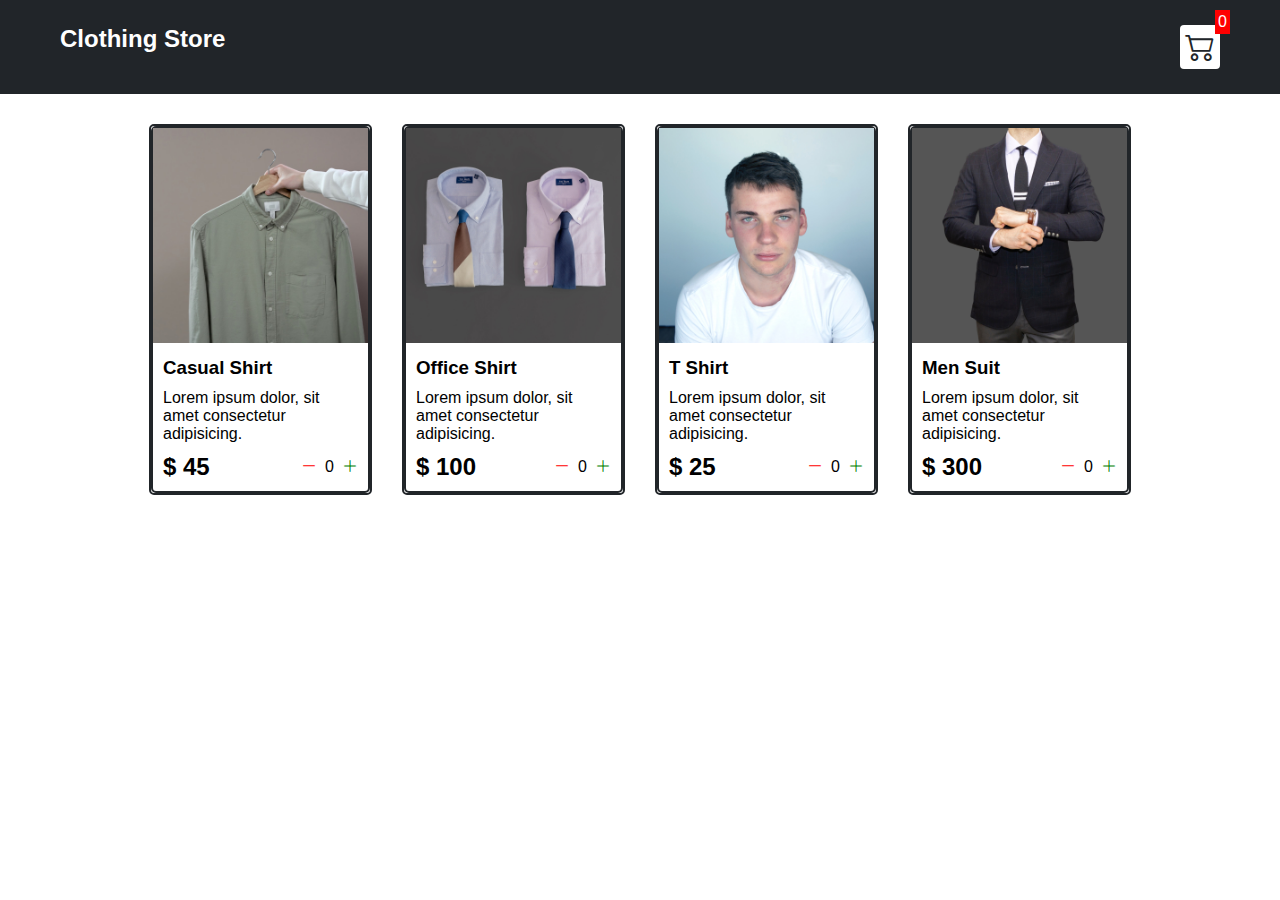
<file: index.html>
<!DOCTYPE html>
<html lang="en">
  <head>
    <meta charset="UTF-8" />
    <meta http-equiv="X-UA-Compatible" content="IE=edge" />
    <meta name="viewport" content="width=device-width, initial-scale=1.0" />
    <title>Clothing Store</title>
    <link rel="stylesheet" href="styles.css" />
    <link
      rel="stylesheet"
      href="https://cdn.jsdelivr.net/npm/bootstrap-icons@1.9.1/font/bootstrap-icons.css"
    />
  </head>
  <body>
    <div class="navbar">
      <h2>Clothing Store</h2>
      <div class="cart">
        <i class="bi bi-cart2"></i>
        <div class="cartAmount">0</div>
      </div>
    </div>

    <div class="shop" id="shop"></div>
  </body>
  <script src="main.js"></script>
</html>
</file>
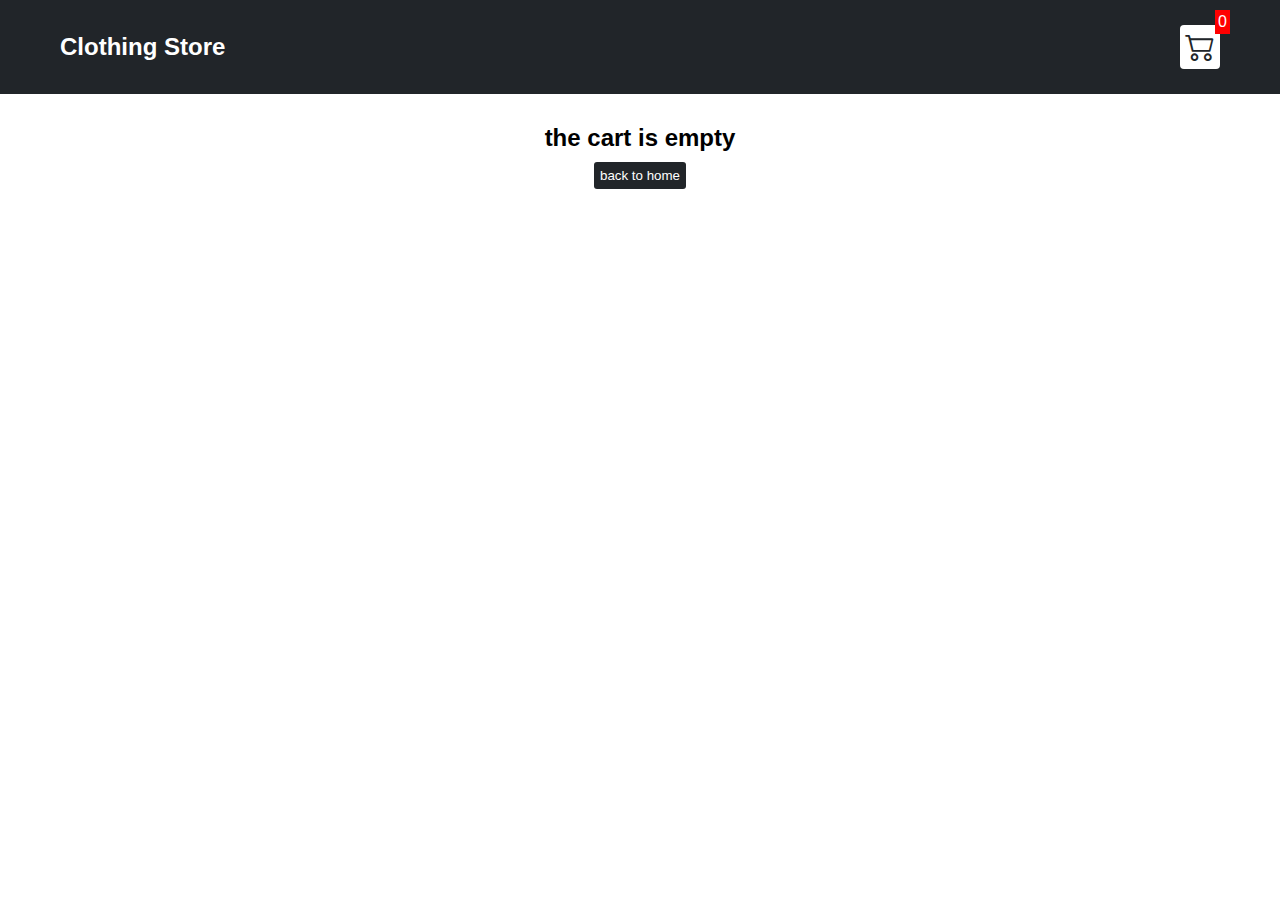
<file: cart.html>
<!DOCTYPE html>
<html lang="en">
  <head>
    <meta charset="UTF-8" />
    <meta http-equiv="X-UA-Compatible" content="IE=edge" />
    <meta name="viewport" content="width=device-width, initial-scale=1.0" />
    <title>Shopping Cart</title>
    <link rel="stylesheet" href="/src/styles.css" />
    <link
      rel="stylesheet"
      href="https://cdn.jsdelivr.net/npm/bootstrap-icons@1.9.1/font/bootstrap-icons.css"
    />
  </head>
  <body>
    <div class="navbar">
      <a href="index.html"><h2>Clothing Store</h2></a>
      <div class="cart">
        <i class="bi bi-cart2"></i>
        <div id="cartAmount" class="cartAmount">0</div>
      </div>
    </div>
    <div id="label" class="text-center"></div>
    <div class="shopping-cart" id="shopping-cart"></div>
  </body>
  <script src="/src/data.js"></script>
  <script src="src/cart.js"></script>
</html>
</file>
<file: styles.css>
* {
  margin: 0;
  padding: 0;
  box-sizing: border-box;
}

body {
  font-family: sans-serif;
}

/* ! Navbar styles */
.navbar {
  display: flex;
  flex-direction: row;
  justify-content: space-between;
  background-color: #212529;
  color: white;
  padding: 25px 60px;
  margin-bottom: 30px;
}

.cart {
  position: relative;
  background-color: #fff;
  color: #212529;
  font-size: 30px;
  padding: 5px;
  border-radius: 4px;
}

.cartAmount {
  position: absolute;
  top: -15px;
  right: -10px;
  font-size: 16px;
  background-color: red;
  color: white;
  padding: 3px;
}

/* !shop Items  */
.shop {
  display: grid;
  grid-template-columns: repeat(4, 223px);
  gap: 30px;
  justify-content: center;
}
@media (max-width: 1000px) {
  .shop {
    grid-template-columns: repeat(4, 223px);
  }
}

@media (max-width: 500px) {
  .shop {
    grid-template-columns: repeat(1, 223px);
  }
}

.item {
  border: 2px solid #212529;
  border-radius: 5px;
}

.details {
  display: flex;
  flex-direction: column;
  padding: 10px;
  gap: 10px;
}

.price-quantity {
  display: flex;
  flex-direction: row;
  align-items: center;
  justify-content: space-between;
}

.buttons {
  display: flex;
  flex-direction: row;
  gap: 8px;
  font-size: 16px;
}

.bi-dash-lg {
  color: red;
}

.bi-plus-lg {
  color: green;
}
</file>
<file: src/styles.css>
* {
  margin: 0;
  padding: 0;
  box-sizing: border-box;
}

body {
  font-family: sans-serif;
}

i {
  cursor: pointer;
}

/* ! Navbar styles */
.navbar {
  display: flex;
  flex-direction: row;
  justify-content: space-between;
  align-items: center;
  background-color: #212529;
  padding: 25px 60px;
  margin-bottom: 30px;
}

.navbar a {
  color: white;
  text-decoration: none;
  cursor: pointer;
}

.cart {
  position: relative;
  background-color: #fff;
  color: #212529;
  font-size: 30px;
  padding: 5px;
  border-radius: 4px;
}

.cartAmount {
  position: absolute;
  top: -15px;
  right: -10px;
  font-size: 16px;
  background-color: red;
  color: white;
  padding: 3px;
}

/* !shop Items  */
.shop {
  display: grid;
  grid-template-columns: repeat(4, 223px);
  gap: 30px;
  justify-content: center;
  margin-bottom: 50px;
}
@media (max-width: 1000px) {
  .shop {
    grid-template-columns: repeat(4, 223px);
  }
}

@media (max-width: 500px) {
  .shop {
    grid-template-columns: repeat(1, 223px);
  }
}

.item {
  border: 2px solid #212529;
  border-radius: 5px;
}

.item img {
  width: 100%;
  border-radius: 2px 2px 0 0;
}

.details {
  display: flex;
  flex-direction: column;
  padding: 10px;
  gap: 10px;
}

.price-quantity {
  display: flex;
  flex-direction: row;
  align-items: center;
  justify-content: space-between;
}

.buttons {
  display: flex;
  flex-direction: row;
  gap: 8px;
  font-size: 16px;
}

.bi-dash-lg {
  color: red;
}

.bi-plus-lg {
  color: green;
}

/* 
!Style rules for label and buttons
*/
.text-center {
  text-align: center;
  margin-bottom: 20px;
}

.homeBtn,
.checkOut,
.removeAll {
  background-color: #212529;
  color: white;
  border: none;
  padding: 6px;
  border-radius: 3px;
  cursor: pointer;
  margin-top: 10px;
}

.checkOut {
  background-color: green;
}

.removeAll {
  background-color: red;
}

.bi-x-lg {
  color: red;
  font-weight: bold;
}

/* 
! style rules for shopping cart
*/

.shopping-cart {
  display: grid;
  grid-template-columns: repeat(1, 320px);
  justify-content: center;
  gap: 15px;
}

/* 
! style rules for cart-items
*/

.cartItem {
  border: 2px solid #212529;
  border-radius: 3px;
  display: flex;
}

.title-price-x {
  width: 195px;
  display: flex;
  align-items: center;
  justify-content: space-between;
}

.title-price {
  display: flex;
  align-items: center;
  gap: 10px;
}

.cart-item-price {
  background-color: #212529;
  color: white;
  border-radius: 4px;
  padding: 3px 6px;
}
</file>
